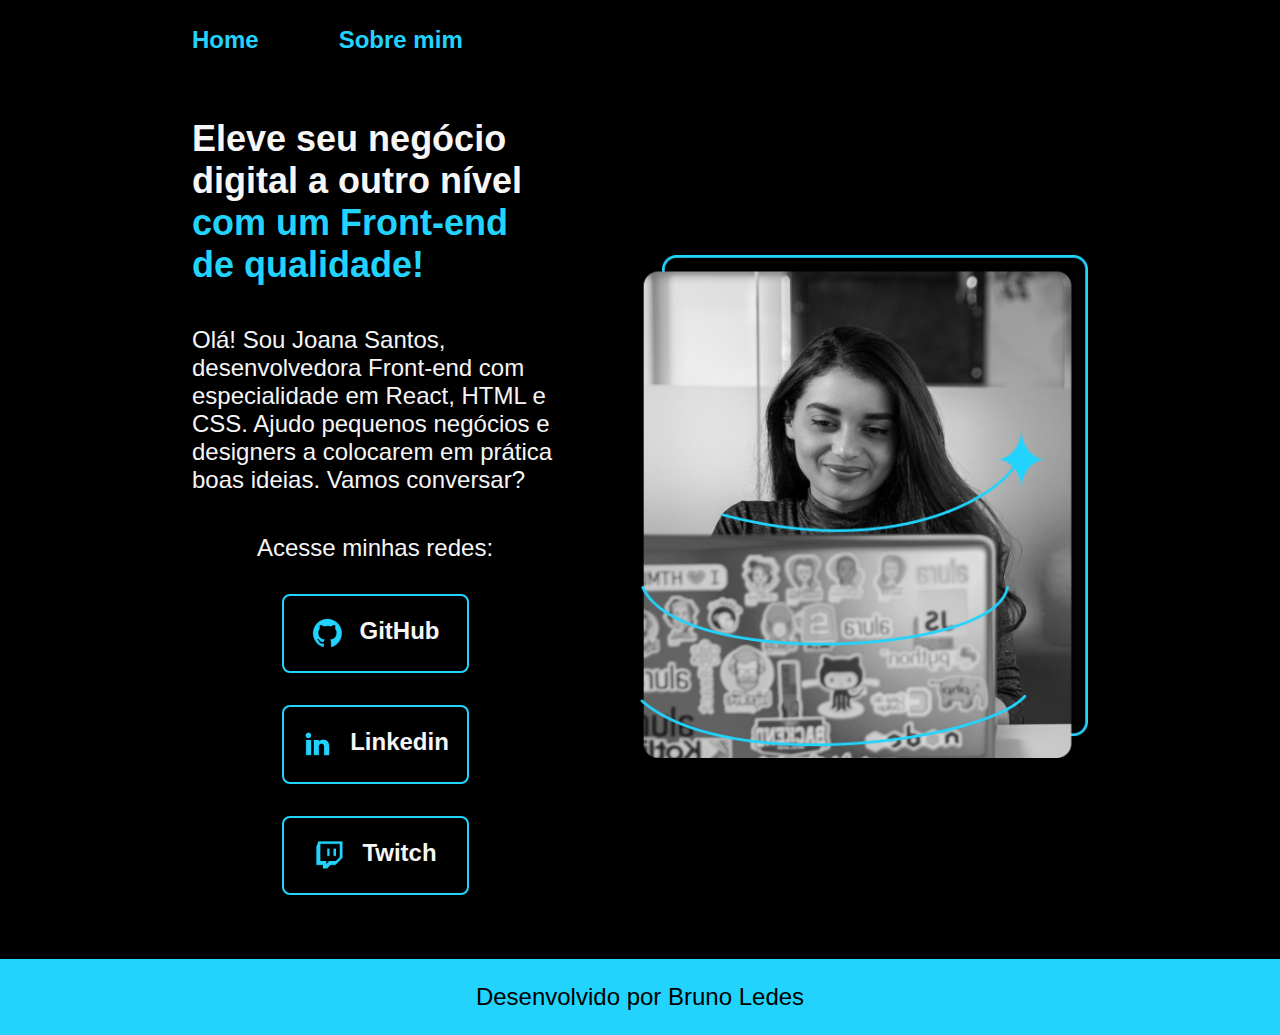
<file: index.html>
<!DOCTYPE html> <!--Tipo de documentoque o navegador vai entender "HTML5"-->
<html lang="pt-br">  <!-- Linguagem -->
<head> <!--“cabeça” providencia informações gerais (metadados) sobre o documento, incluindo seu 
       título e links para scripts e folhas de estilos.-->
    <meta charset="UTF-8"> 
    <meta http-equiv="X-UA-Compatible" content="IE=edge">
    <meta name="viewport" content="width=device-width, initial-scale=1.0"> <!--largura da página para 
                                                                           seguir a largura da tela do dispositivo
                                                                           ou da janela de visualização, que varia
                                                                           dependendo do dispositivo. Basicamente,
                                                                           significa que o navegador (provavelmente)
                                                                           renderizará a largura da página na largura 
                                                                           de sua própria tela.-->
    <title>Portifolio</title>
    <link rel="stylesheet" href="style.css">
</head>
<body> <!--Corpo do documento e um contêiner para todos conteúdos visíveis como títulos,parágrafos,
       imagem, hiperlink,tabelas, lista e outros-->
    <header class="cabecalho">
        <nav class="cabecalho__menu">
            <a class="cabecalho__menu__link" href="index.html">Home</a>
            <a class="cabecalho__menu__link" href="about.html">Sobre mim</a>
        </nav>
    </header>
    <main class="apresentacao">
        <section class="apresentacao__conteudo">
            <h1 class="apresentacao__conteudo_titulo"> Eleve seu negócio digital a outro nível 
            <strong class="titulo-destaque">com um Front-end de qualidade!
            </strong></h1>
            <p class="apresentacao__conteudo_texto">Olá! Sou Joana Santos, desenvolvedora 
            Front-end com especialidade em React, HTML e
            CSS. Ajudo pequenos negócios e designers a 
            colocarem em prática boas ideias. Vamos 
            conversar?</p>
            
            <div class="apresentação__links">
                <h2 class="apresentação__links_subtitulo">Acesse minhas redes:</h2>
                <a class="apresentação__links__navegacao" href="https://github.com">
                    <img src="github.png">
                    GitHub
                </a>
                <a class="apresentação__links__navegacao" href="https://linkedin.com/in/"> 
                    <img src="linkedin.png">
                    Linkedin
                </a>              
                <a class="apresentação__links__navegacao" href="https://www.twitch.tv/"> 
                    <img src="twitch.png">
                    Twitch
                </a>
         </div>
        </section>    
            <img class="apresentacao__imagem" src="imagem (1).png" alt="Foto da Joana Santos programando"> <!--src direcionar ao local do
                                                                          arquivo, alt = descrição da imagem-->
    </main>
<footer class="rodape">
    <p>Desenvolvido por Bruno Ledes</p>
</footer>
</body>
</html>
</file>
<file: style.css>
/* Fontes*/

.rodape {/*17*/
    padding: 24px;/*20*/
    background-color:var(--cor-terciaria);/*18*/
    color: var(--cor-primaria);/*19*/
    text-align: center; /*21*/
    font-family: var(--font-secundaria);/*22*/
    font-size: 1.5rem;/*23*/
    font-weight: 400;/*24*/

}
@media (max-width: 1200px) {
   .apresentacao {
    flex-direction: column-reverse;
    padding: 5% ;
   }  
   .apresentacao__conteudo {
    width: auto;
   }
   .cabecalho {
    padding: 10%;
   }
   .cabecalho__menu {
    justify-content: center;
   }
}@import url('https://fonts.googleapis.com/css2?family=Krona+One&family=Montserrat:ital,wght@0,600;1,600&display=swap');

:root { /* Variavel CSS para Cores e Fontes 37*/
    --cor-primaria: #000000; 
    --cor-secundaria: #F6F6F6;
    --cor-terciaria: #22D4FD;
    --cor-hover: #272727;

    --font-primaria: 'Krona One', sans-serif;
    --font-secundaria:'Montserrat', sans-serif;
}

*{
    margin: 0;
    padding: 0;
}
body {

box-sizing: border-box;
background-color: var(--cor-primaria);
color: var(--cor-secundaria)

}
.cabecalho {/*31*/
   padding: 2% 0 0 15%;/*32*/
   
}
.cabecalho__menu {/*33*/
   display: flex;/*34*/
   gap: 80px; /*35*/

}
.cabecalho__menu__link {/*26*/
    font-family:var(--font-secundaria);/*27*/
    color: var(--cor-terciaria);/*28*/
    font-size: 1.5rem;/*29*/
    font-weight: 600;/*30*/
    text-decoration: none; /* antes criar o link e o html que vai ser direcionado 36*/

}
.apresentacao {
    padding: 5% 15%; /*Verticale Horizontal*//*25*/
    display: flex;
    align-items: center;
    justify-content:space-between;
    gap: 82px;
}
.apresentacao__conteudo {
    width: 50%;
    display: flex;
    flex-direction: column;
    gap: 40px;

}
.apresentacao__conteudo_titulo {
    font-size: 2.25rem;
    font-family: var(--font-primaria)
    
}
.titulo-destaque {
    color:var(--cor-terciaria); 
}
.apresentacao__conteudo_texto {
    font-size: 1.5rem;
    font-family: var(--font-secundaria)
}
.apresentação__links {
    display: flex;
    flex-direction: column;/*5*/
    align-items: center;/*6*/
    justify-content: space-between;
    gap: 32px;/*7*/
}
.apresentação__links_subtitulo {/*1*/
    font-family: var(--font-primaria);/*2*/
    font-weight: 400;/*3*/
    font-size: 1.5rem;/*4*/
}
.apresentação__links__navegacao {
    display: flex;/*12*/
    justify-content: center;/*13*/
    gap: 16px; /*14*/
    border: 2px solid var(--cor-terciaria);/*8*/
    width: 50%; /*largura do botão*//*10*/
    text-align: center; /*alinhamento do texto*/
    border-radius: 8px; /*bordas curvada - Raio do arendodamento *//*11*/
    font-size: 1.5rem;/*tamanho da fonte*/
    font-weight: 600;/*peso da fonte*/
    padding: 21.5px 0 ;  ; /* Margem do elemento ate a borda, obs: 2 valores um vertical e outro horizotal*/ 
    text-decoration: none; /*sem a linha do link*/
    color: var(--cor-secundaria);/*cor da font*//*9*/
    font-family: var(--font-secundaria) /*escolha da font*/
     }
.apresentação__links__link:hover { /*15*/
    background-color: var(--cor-hover);/*16*/
  
}
.apresentacao__imagem {
    width: 50%;
}
</file>
<file: stylesheet.css>
/* Fontes*/

.rodape {/*17*/
    padding: 24px;/*20*/
    background-color:var(--cor-terciaria);/*18*/
    color: var(--cor-primaria);/*19*/
    text-align: center; /*21*/
    font-family: var(--font-secundaria);/*22*/
    font-size: 1.5rem;/*23*/
    font-weight: 400;/*24*/

}
@media (max-width: 1200px) {
   .apresentacao {
    flex-direction: column-reverse;
    padding: 5% ;
   }  
   .apresentacao__conteudo {
    width: auto;
   }
   .cabecalho {
    padding: 10%;
   }
   .cabecalho__menu {
    justify-content: center;
   }
}@import url('https://fonts.googleapis.com/css2?family=Krona+One&family=Montserrat:ital,wght@0,600;1,600&display=swap');

:root { /* Variavel CSS para Cores e Fontes 37*/
    --cor-primaria: #000000; 
    --cor-secundaria: #F6F6F6;
    --cor-terciaria: #22D4FD;
    --cor-hover: #272727;

    --font-primaria: 'Krona One', sans-serif;
    --font-secundaria:'Montserrat', sans-serif;
}

*{
    margin: 0;
    padding: 0;
}
body {

box-sizing: border-box;
background-color: var(--cor-primaria);
color: var(--cor-secundaria)

}
.cabecalho {/*31*/
   padding: 2% 0 0 15%;/*32*/
   
}
.cabecalho__menu {/*33*/
   display: flex;/*34*/
   gap: 80px; /*35*/

}
.cabecalho__menu__link {/*26*/
    font-family:var(--font-secundaria);/*27*/
    color: var(--cor-terciaria);/*28*/
    font-size: 1.5rem;/*29*/
    font-weight: 600;/*30*/
    text-decoration: none; /* antes criar o link e o html que vai ser direcionado 36*/

}
.apresentacao {
    padding: 5% 15%; /*Verticale Horizontal*//*25*/
    display: flex;
    align-items: center;
    justify-content:space-between;
    gap: 82px;
}
.apresentacao__conteudo {
    width: 50%;
    display: flex;
    flex-direction: column;
    gap: 40px;

}
.apresentacao__conteudo_titulo {
    font-size: 2.25rem;
    font-family: var(--font-primaria)
    
}
.titulo-destaque {
    color:var(--cor-terciaria); 
}
.apresentacao__conteudo_texto {
    font-size: 1.5rem;
    font-family: var(--font-secundaria)
}
.apresentação__links {
    display: flex;
    flex-direction: column;/*5*/
    align-items: center;/*6*/
    justify-content: space-between;
    gap: 32px;/*7*/
}
.apresentação__links_subtitulo {/*1*/
    font-family: var(--font-primaria);/*2*/
    font-weight: 400;/*3*/
    font-size: 1.5rem;/*4*/
}
.apresentação__links__navegacao {
    display: flex;/*12*/
    justify-content: center;/*13*/
    gap: 16px; /*14*/
    border: 2px solid var(--cor-terciaria);/*8*/
    width: 50%; /*largura do botão*//*10*/
    text-align: center; /*alinhamento do texto*/
    border-radius: 8px; /*bordas curvada - Raio do arendodamento *//*11*/
    font-size: 1.5rem;/*tamanho da fonte*/
    font-weight: 600;/*peso da fonte*/
    padding: 21.5px 0 ;  ; /* Margem do elemento ate a borda, obs: 2 valores um vertical e outro horizotal*/ 
    text-decoration: none; /*sem a linha do link*/
    color: var(--cor-secundaria);/*cor da font*//*9*/
    font-family: var(--font-secundaria) /*escolha da font*/
     }
.apresentação__links__link:hover { /*15*/
    background-color: var(--cor-hover);/*16*/
  
}
.apresentacao__imagem {
    width: 50%;
}
</file>
